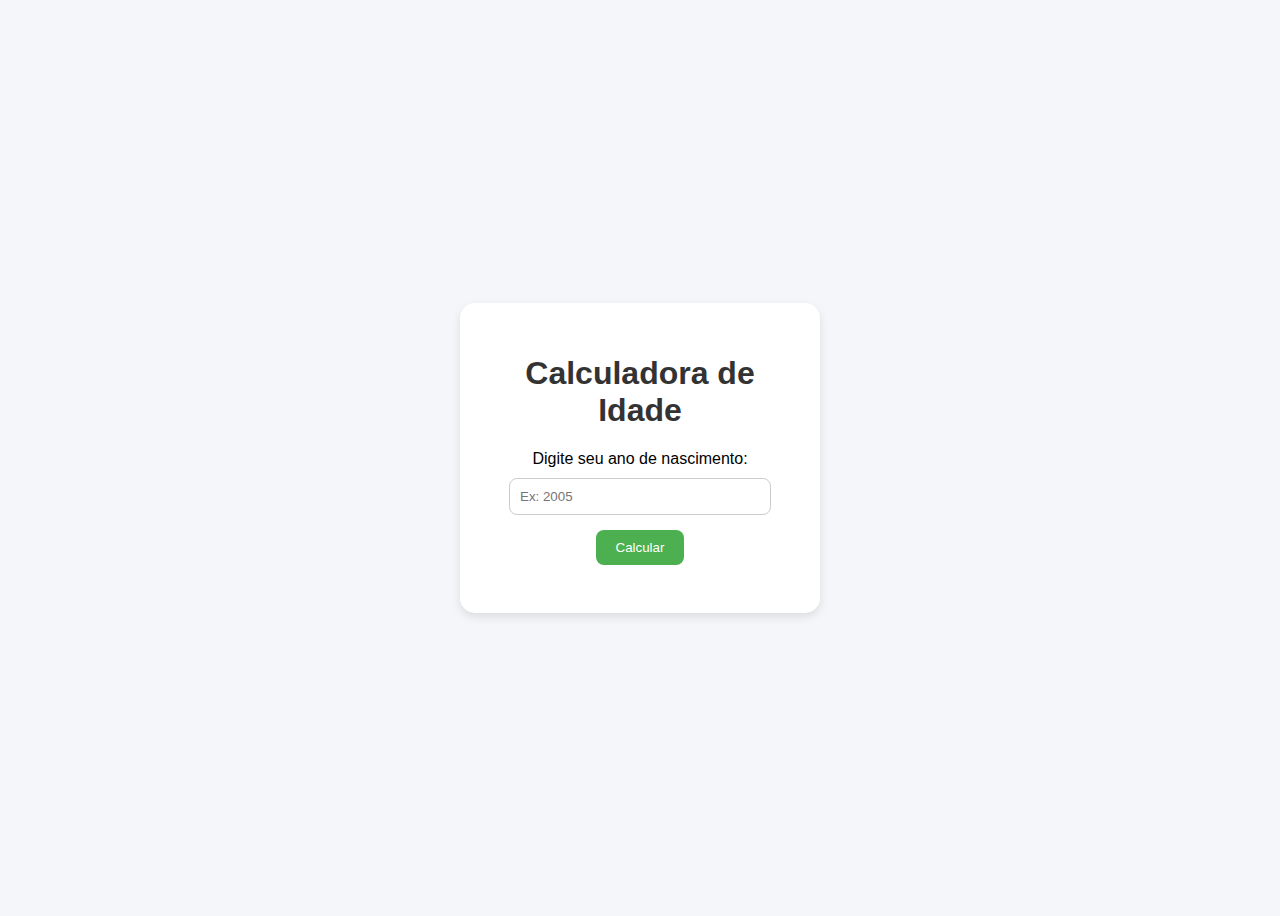
<file: PW1/index.html>
<!DOCTYPE html>
<html lang="pt-BR">
<head>
    <meta charset="UTF-8">
    <meta name="viewport" content="width=device-width, initial-scale=1.0">
    <title>Cálculo de Idade</title>
    <link rel="stylesheet" href="style.css">
</head>
<body>
    <div class="container">
        <h1>Calculadora de Idade</h1>
        <label for="anoNascimento">Digite seu ano de nascimento:</label>
        <input type="number" id="anoNascimento" placeholder="Ex: 2005">
        <button onclick="calcularIdade()">Calcular</button>
        <p id="resultado"></p>
    </div>

    <script src="Java.js"></script>
</body>
</html>
</file>
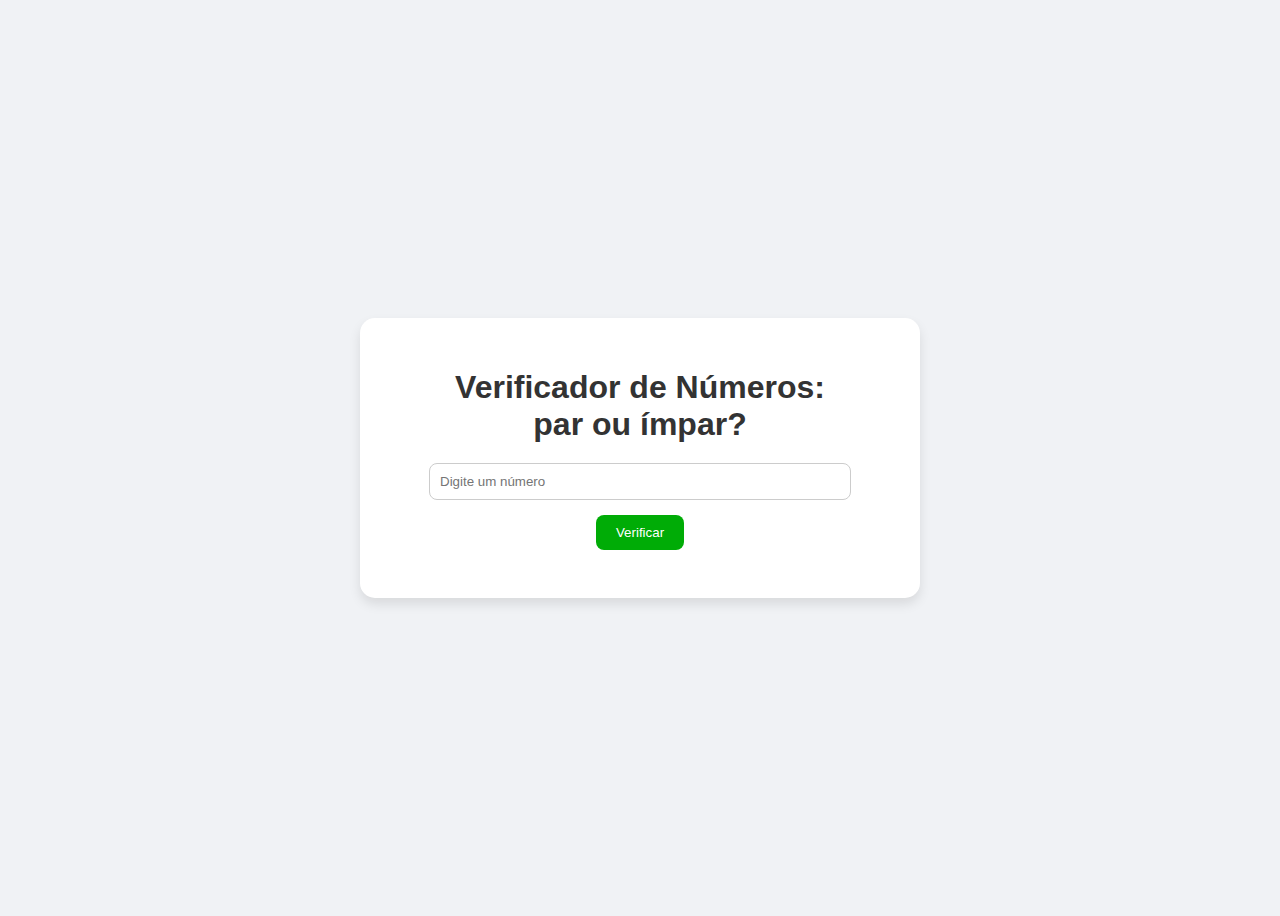
<file: PW1/index2.html>
<!DOCTYPE html>
<html lang="pt-BR">
<head>
    <meta charset="UTF-8">
    <meta name="viewport" content="width=device-width, initial-scale=1.0">
    <title>Verificador de Números</title>
    <link rel="stylesheet" href="style2.css">
</head>
<body>
   <div class="container">
    <h1>Verificador de Números:
    <br>     par ou ímpar?</h1>
    <input type="text" id="numero" placeholder="Digite um número">
    <br>
    <button onclick="verificar()">Verificar</button>
    <p id="resultado"></p>
    </div>

    <script src="script.js"></script>
</body>
</html>
</file>
<file: PW1/style.css>
body {
    background-color: #f4f6f9;
    font-family: Arial, sans-serif;
    display: flex;
    justify-content: center;
    align-items: center;
    height: 100vh;
}

.container {
    background-color: white;
    padding: 30px;
    border-radius: 15px;
    box-shadow: 0 4px 10px rgba(0,0,0,0.1);
    text-align: center;
    width: 300px;
}

h1 {
    color: #333;
}

input {
    padding: 10px;
    width: 80%;
    border: 1px solid #ccc;
    border-radius: 8px;
    margin-top: 10px;
}

button {
    margin-top: 15px;
    padding: 10px 20px;
    border: none;
    background-color: #4CAF50;
    color: white;
    border-radius: 8px;
    cursor: pointer;
}

button:hover {
    background-color: #45a049;
}

#resultado {
    margin-top: 15px;
    font-size: 18px;
    color: #222;
}
</file>
<file: PW1/style2.css>
body {
      font-family: Arial, sans-serif;
      background-color: #f0f2f5;
      display: flex;
      justify-content: center;
      align-items: center;
      height: 100vh;
    }

    .container {
      background-color: rgb(255, 255, 255);
      padding: 30px;
      border-radius: 15px;
      box-shadow: 0 6px 12px rgba(0,0,0,0.1);
      text-align: center;
      width: 500px;

    }

    h1 {
      color: #333;
      margin-bottom: 20px;
    }

    input {
      width: 80%;
      padding: 10px;
      border: 1px solid #ccc;
      border-radius: 8px;
      margin-bottom: 15px;
    }

    button {
      background-color: #00ac06;
      color: white;
      border: none;
      padding: 10px 20px;
      border-radius: 8px;
      cursor: pointer;
      transition: 0.3s;
    }

    button:hover {
      background-color: #008b07;
    }

    #resultado {
      margin-top: 15px;
      font-size: 18px;
      font-weight: bold;
    }

    .par {
      color: green;
    }

    .impar {
      color: rgb(4, 0, 255);
    }
</file>
